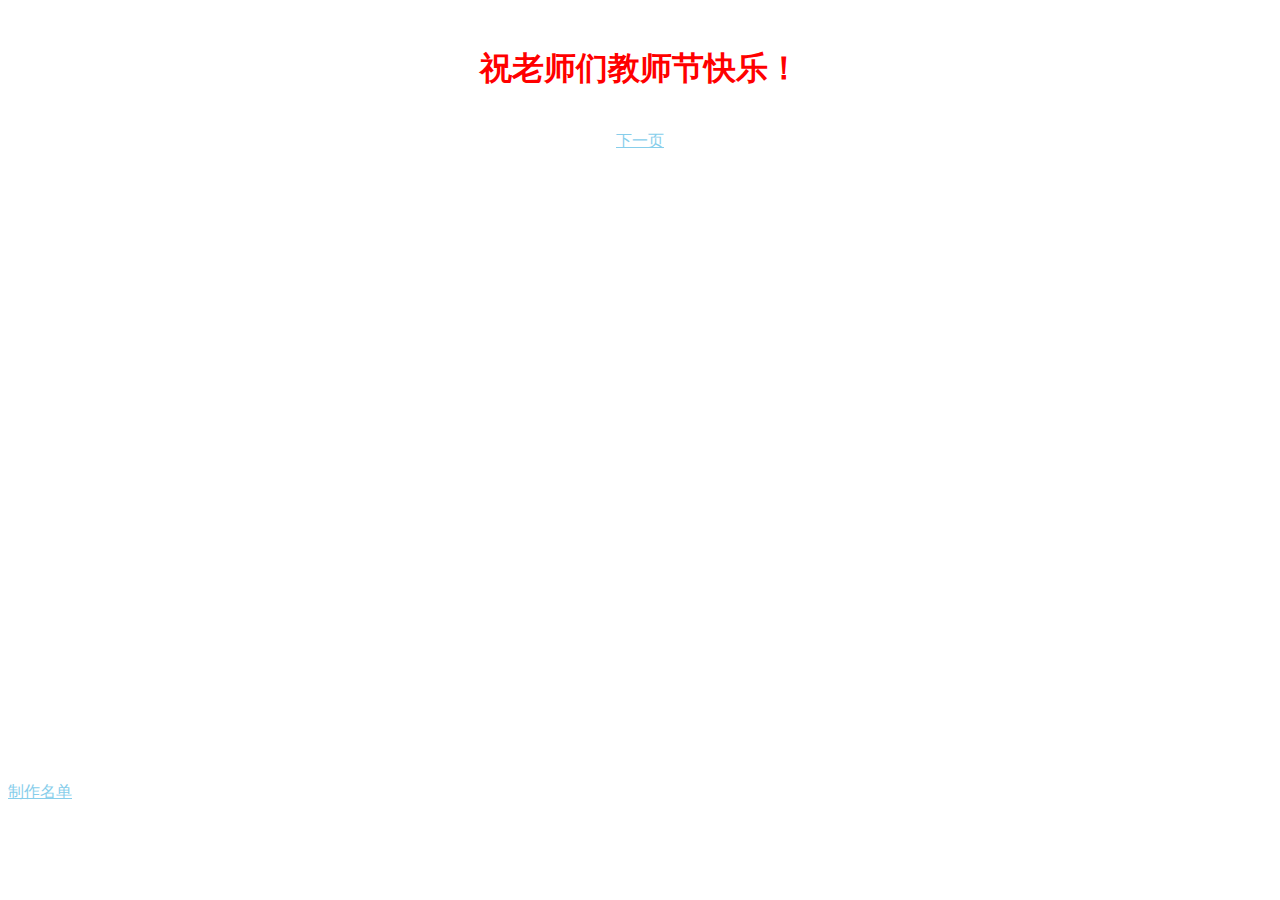
<file: index.html>
<!DOCTYPE html>
<html lang="en">
<head>
    <meta charset="UTF-8">
    <meta http-equiv="X-UA-Compatible" content="IE=edge">
    <meta name="viewport" content="width=device-width, initial-scale=1.0">
    <title>教师节快乐</title>
    <link rel="stylesheet" href="index.css">
</head>
<body>
    <br> <h1 align="center" style="color: red;">祝老师们教师节快乐！</h1>
    <br> <div align="center"><a class="href" href="https://small-yupi.github.io/Teather-sDay/index2.html">下一页</a></div>
    <br> <br> <br> <br> <br> <br> <br> <br> <br> <br> <br> <br> <br> <br> <br> <br> <br> <br>  <br> <br> <br> <br> <br> <br> <br> <br> <br> <br> <br> <br> <br> <br> <br> <br> <br>
    <a class="href" href="https://small-yupi.github.io/Teather-sDay/make.html">制作名单</a>
</body>
</html>
</file>
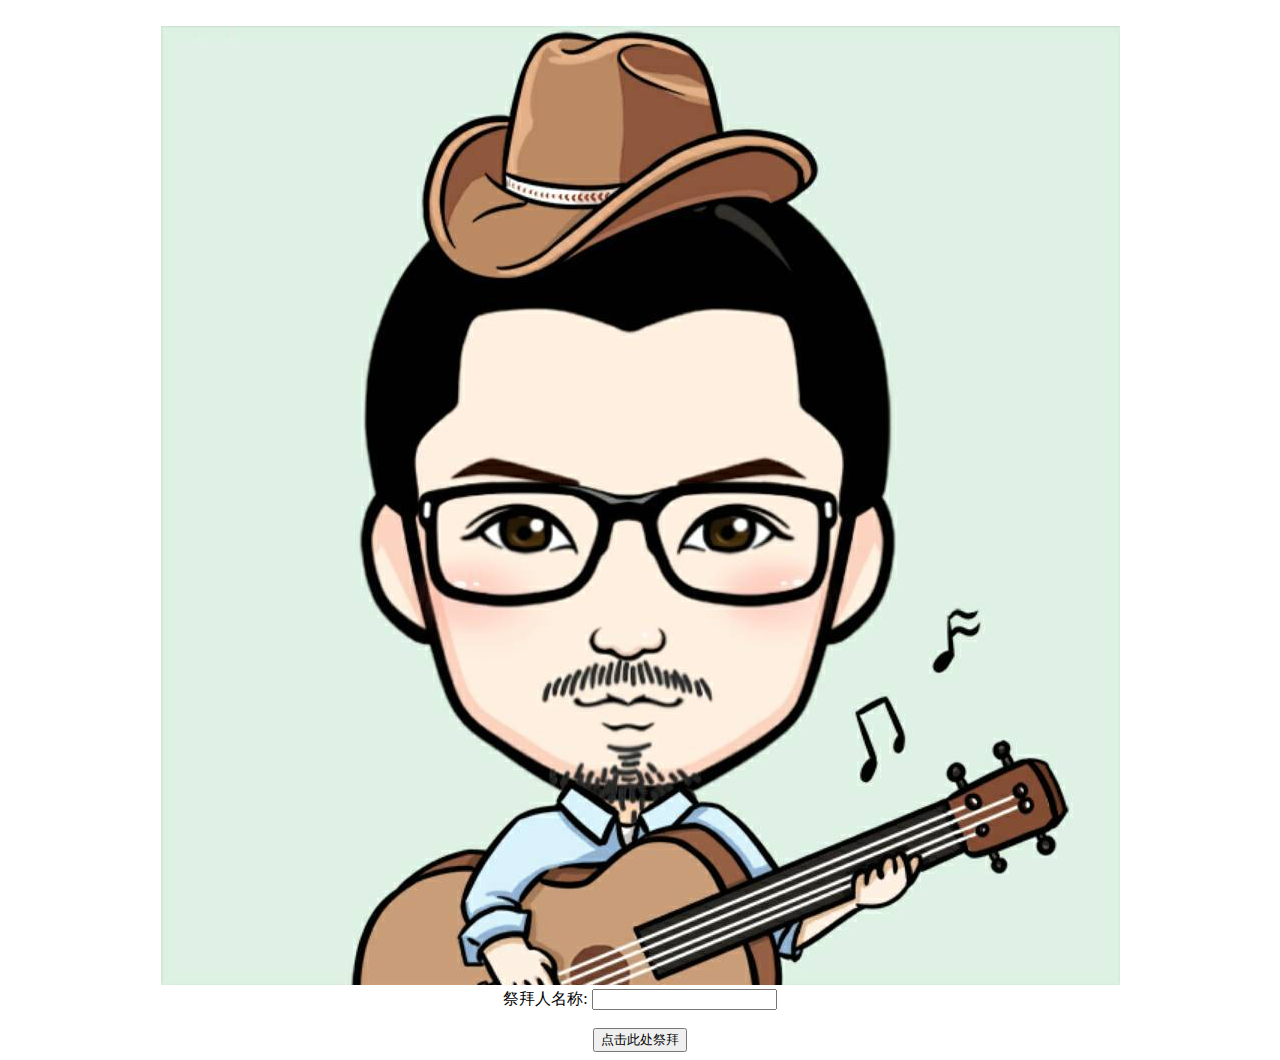
<file: caidan.html>
<!DOCTYPE html>
<html lang="en">
<head>
    <meta charset="UTF-8">
    <meta http-equiv="X-UA-Compatible" content="IE=edge">
    <meta name="viewport" content="width=device-width, initial-scale=1.0">
    <title>教师节快乐</title>
    <link rel="stylesheet" href="index.css">
    <script>
        alert("快数学考试了...");
    </script>
</head>
<body>
    <br> <div align="center"><img class="GuoPhoto" src="Guophoto.jpg"></div>
    <div align="center">祭拜人名称: <input type="password"> <br> <br> <button>点击此处祭拜</button></div>
</body>
</html>
</file>
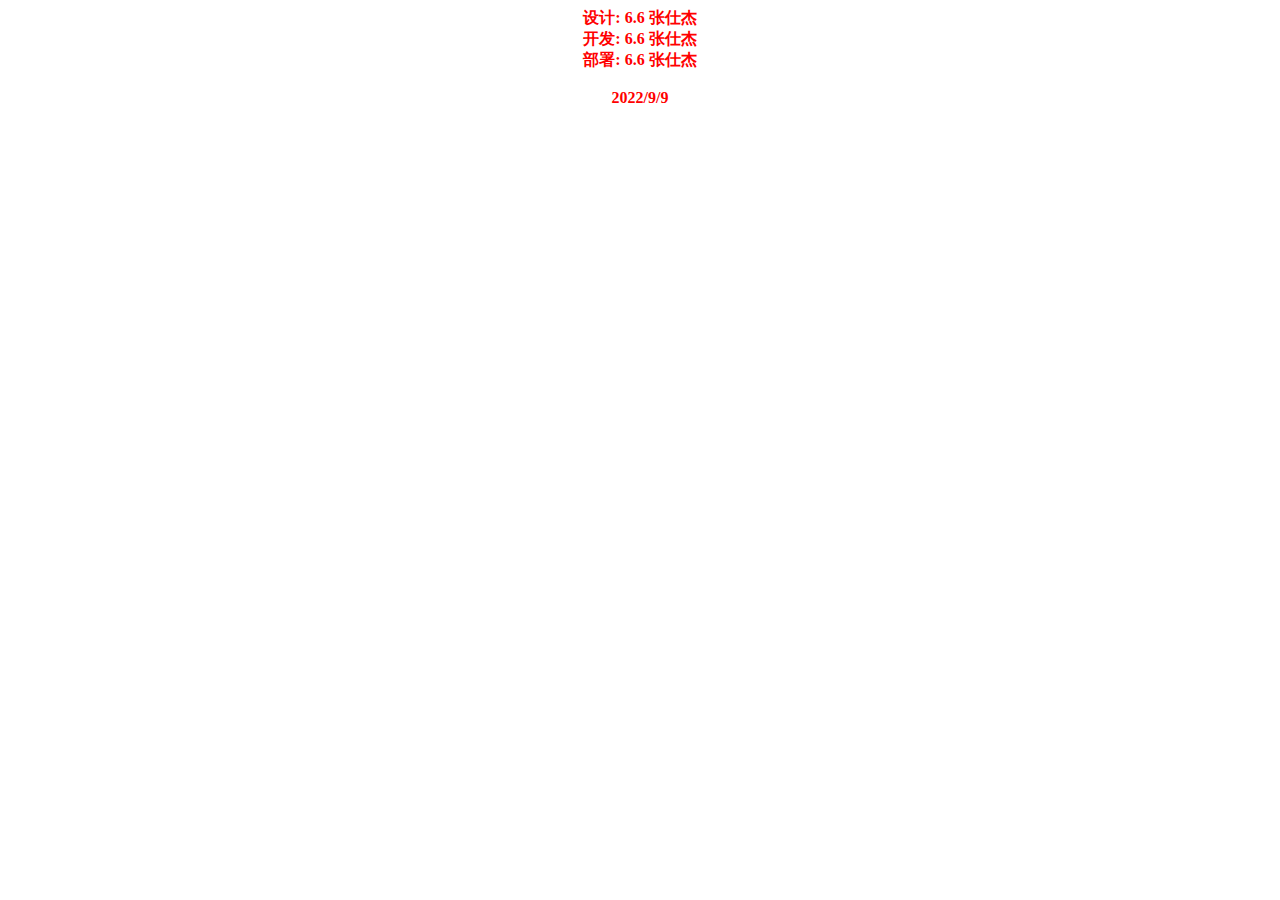
<file: make.html>
<!DOCTYPE html>
<html lang="en">
<head>
    <meta charset="UTF-8">
    <meta http-equiv="X-UA-Compatible" content="IE=edge">
    <meta name="viewport" content="width=device-width, initial-scale=1.0">
    <link rel="stylesheet" href="index.css">
    <title>制作名单</title>
</head>
<body>
    <div align="center" style="color:red">
        <b>设计: 6.6 张仕杰</b> <br>
        <b>开发: 6.6 张仕杰</b> <br>
        <b>部署: 6.6 张仕杰</b> <br>
        <br> <b>2022/9/9</b>
    </div>
</body>
</html>
</file>
<file: index.css>
.href:link{
    color:skyblue
}
.href:visited{
    color:rgb(5, 165, 229)
}
.href:hover{
    color:rgba(255, 0, 0, 0.936)
}
.href:active{
    color:rgba(255, 0, 0, 0.608)
}
</file>
